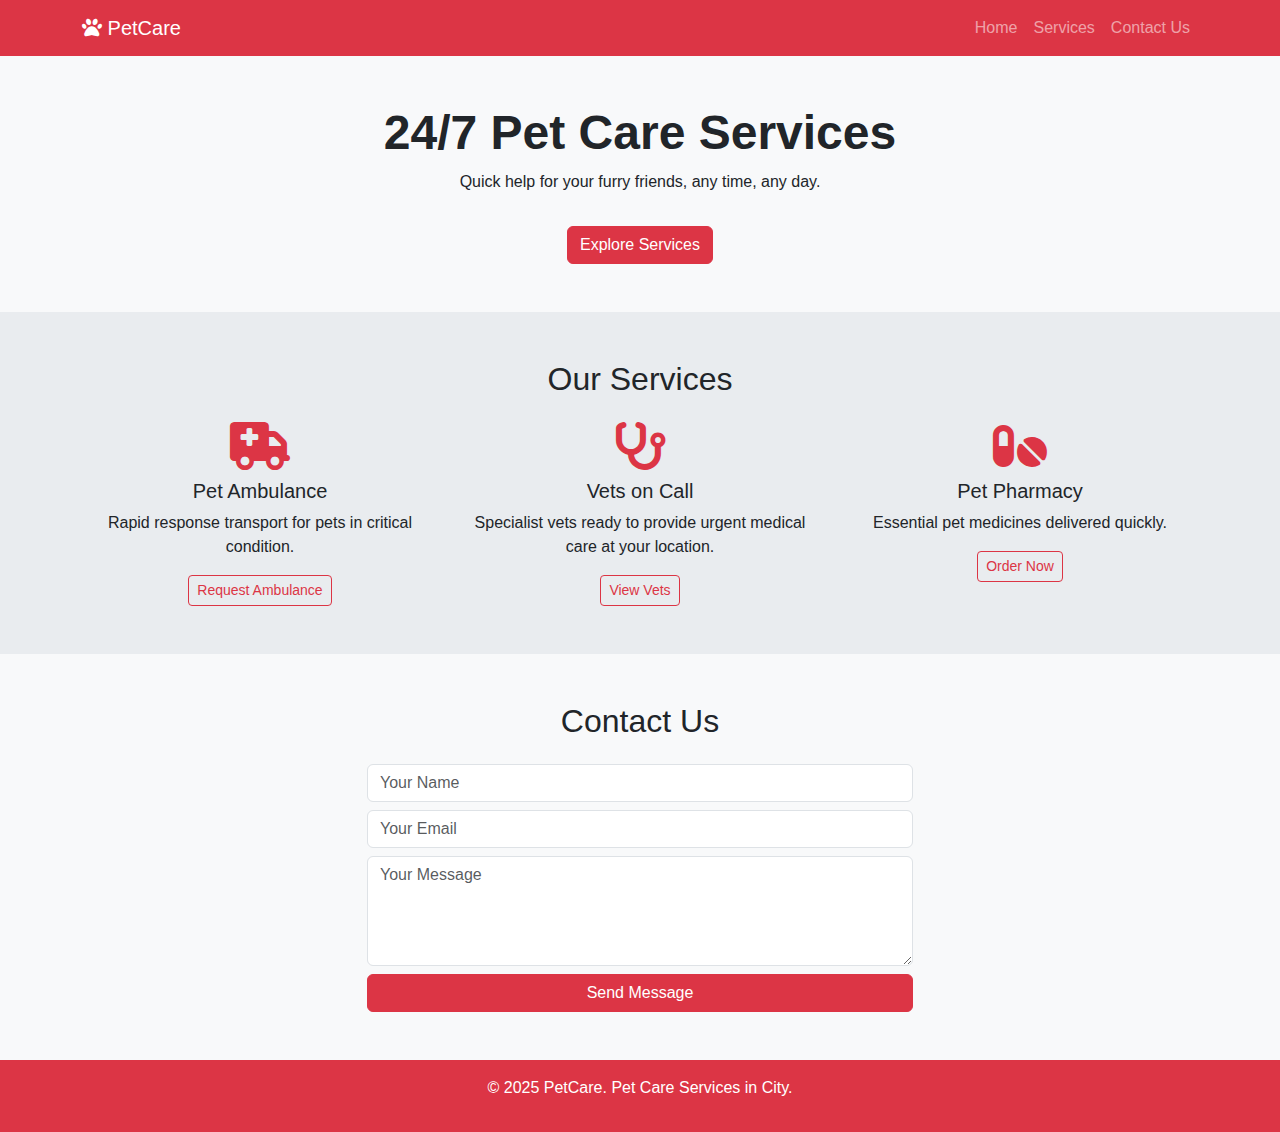
<file: index.html>
<!DOCTYPE html>
<html lang="en">

<head>
  <meta charset="UTF-8" />
  <meta name="viewport" content="width=device-width, initial-scale=1.0" />
  <title>PetCare - Pet Care Services</title>
  <link href="https://cdn.jsdelivr.net/npm/bootstrap@5.3.0/dist/css/bootstrap.min.css" rel="stylesheet">
  <link href="https://cdnjs.cloudflare.com/ajax/libs/font-awesome/6.4.0/css/all.min.css" rel="stylesheet">
  <link rel="stylesheet" href="styles.css" />
</head>

<body>

  <!-- Navbar -->
  <nav class="navbar navbar-expand-lg navbar-dark bg-danger sticky-top">
    <div class="container">
      <a class="navbar-brand" href="#"><i class="fas fa-paw"></i> PetCare</a>
      <button class="navbar-toggler" data-bs-toggle="collapse" data-bs-target="#navbarNav">
        <span class="navbar-toggler-icon"></span>
      </button>
      <div class="collapse navbar-collapse" id="navbarNav">
        <ul class="navbar-nav ms-auto">
          <li class="nav-item"><a class="nav-link" href="#home">Home</a></li>
          <li class="nav-item"><a class="nav-link" href="#services">Services</a></li>
          <li class="nav-item"><a class="nav-link" href="#contact">Contact Us</a></li>
        </ul>
      </div>
    </div>
  </nav>

  <!-- Hero Section -->
  <header id="home" class="text-center py-5 bg-light">
    <div class="container">
      <h1 class="display-5 fw-bold">24/7 Pet Care Services</h1>
      <p>Quick help for your furry friends, any time, any day.</p>
      <a href="#services" class="btn btn-danger mt-3">Explore Services</a>
    </div>
  </header>

  <!-- Services -->
  <section id="services" class="py-5">
    <div class="container text-center">
      <h2 class="mb-4">Our Services</h2>
      <div class="row g-4">
        <div class="col-md-4">
          <div class="service-icon mb-2">
            <i class="fas fa-ambulance fa-3x text-danger"></i>
          </div>
          <h5>Pet Ambulance</h5>
          <p>Rapid response transport for pets in critical condition.</p>
          <button class="btn btn-outline-danger btn-sm" data-bs-toggle="modal" data-bs-target="#ambulanceModal">Request Ambulance</button>
        </div>
        <div class="col-md-4">
          <div class="service-icon mb-2">
            <i class="fas fa-stethoscope fa-3x text-danger"></i>
          </div>
          <h5>Vets on Call</h5>
          <p>Specialist vets ready to provide urgent medical care at your location.</p>
          <button class="btn btn-outline-danger btn-sm" data-bs-toggle="modal" data-bs-target="#vetModal">View Vets</button>
        </div>
        <div class="col-md-4">
          <div class="service-icon mb-2">
            <i class="fas fa-pills fa-3x text-danger"></i>
          </div>
          <h5>Pet Pharmacy</h5>
          <p>Essential pet medicines delivered quickly.</p>
          <button class="btn btn-outline-danger btn-sm" onclick="alert('Redirecting to Pet Pharmacy...')">Order Now</button>
        </div>
      </div>
    </div>
  </section>

  <!-- Contact Section -->
  <section id="contact" class="py-5 bg-light">
    <div class="container">
      <h2 class="text-center mb-4">Contact Us</h2>
      <div class="row justify-content-center">
        <div class="col-md-6">
          <form>
            <input type="text" class="form-control mb-2" placeholder="Your Name" required>
            <input type="email" class="form-control mb-2" placeholder="Your Email" required>
            <textarea class="form-control mb-2" rows="4" placeholder="Your Message" required></textarea>
            <button type="submit" class="btn btn-danger w-100">Send Message</button>
          </form>
        </div>
      </div>
    </div>
  </section>

  <!-- Footer -->
  <footer class="bg-danger text-white text-center py-3">
    <p>&copy; 2025 PetCare. Pet Care Services in City.</p>
  </footer>

  <!-- Bootstrap JS -->
  <script src="https://cdn.jsdelivr.net/npm/bootstrap@5.3.0/dist/js/bootstrap.bundle.min.js"></script>

  <!-- Custom JS -->
  <script src="script.js"></script>

</body>
</html>
</file>
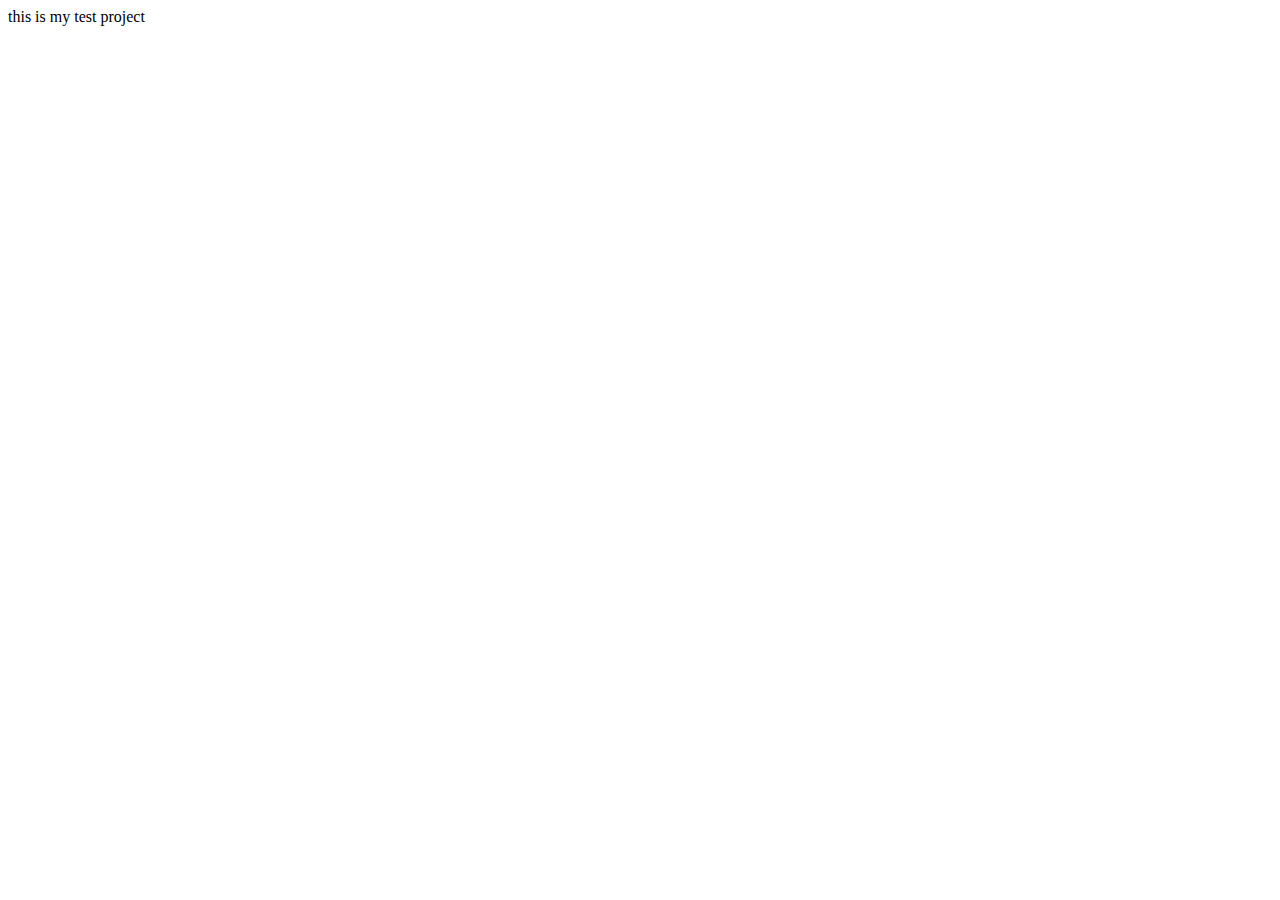
<file: test.html>
<!DOCTYPE html>
<html lang="en">
<head>
    <meta charset="UTF-8">
    <meta name="viewport" content="width=device-width, initial-scale=1.0">
    <title>Document</title>
</head>
<body>
    this is my test project
</body>
</html>
</file>
<file: styles.css>
/* Global styles */
body {
  font-family: Arial, sans-serif;
}

/* Hero Section */
#home {
  background: #f8f9fa;
}

#home h1 {
  font-size: 3rem;
  font-weight: 700;
}

/* Services Section */
#services {
  background-color: #e9ecef;
}

#services .col-md-4 img {
  width: 80px;
  height: 80px;
}

/* Contact Section */
#contact {
  background-color: #f8f9fa;
}

footer {
  background-color: #28a745;
}
</file>
